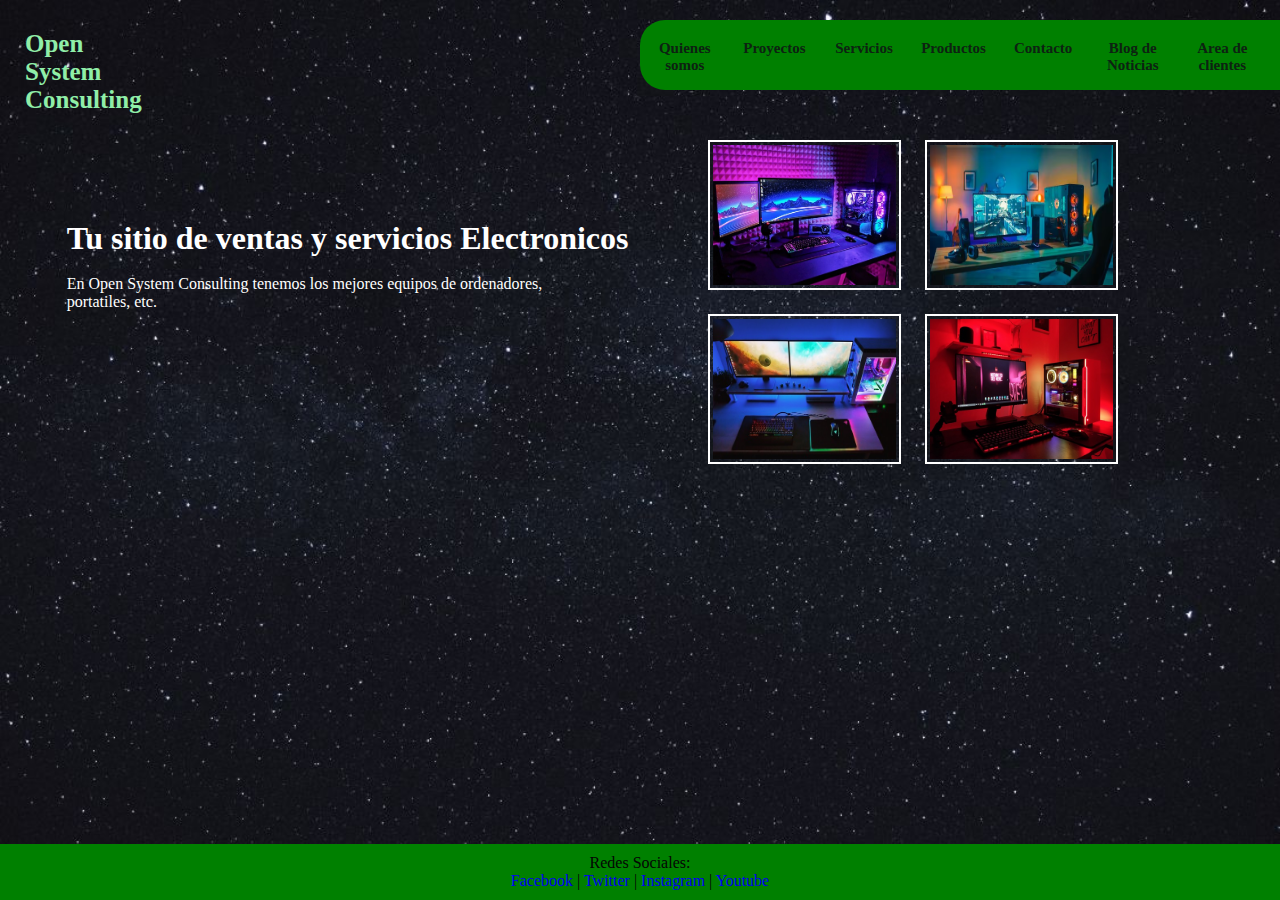
<file: index.html>
<!DOCTYPE html>
<html lang="en">
<head>
    <meta charset="UTF-8">
    <meta name="viewport" content="width=device-width, initial-scale=1.0">
    <link rel="stylesheet" href="css/style0.css">
    <title>Document</title>
    <link rel="shortcut icon" href="icon/LOGO.png" type="image/png">
</head>
<body>
    <header class="header1">
        <a href="#" class="logo1">Open System Consulting</a>
        <div class="menu1">   
            <input type="checkbox" id="menu1">
            <label for="menu">Más Opciones</label>
            
            <nav class="navbar1">
                
                <ul>

                    <li class="somos1"><a href="apartados/quienessomos.html">Quienes somos</a></li>
                    <li><a href="apartados/proyectosyservicio.html">Proyectos</a></li>
                    <li><a href="apartados/proyectosyservicio.html">Servicios</a></li>
                    <li><a href="apartados/producto.html">Productos</a></li>
                    <li class="contacto1"><a href="apartados/login.html">Contacto</a></li>
                        
                    
                            
                            <li><a href="apartados/blogdenoticias.html">Blog de Noticias</a></li>
                            <li class="uno1"><a href="apartados/areadecliente.html">Area de clientes</a></li>
                        
                    
                
                </ul>

            </nav>

        </div>
        
            
            <div class="header-info1">
                
                <div class="header-text1">
                    <h1>Tu sitio de ventas y servicios Electronicos</h1><br>
                    <p> 
                        En Open System Consulting tenemos los mejores equipos de ordenadores,<br>
                        portatiles, etc.
                    </p><br>
                </div>

                <div class="header-img1">
                
                    <img src="img/pc1.jpg" alt="">
                    <img src="img/pc2.avif" alt=""><br>
                    <img src="img/pc3(1).jpg" alt="" class="pc3">
                    <img src="img/pc4.jpeg" alt="" class="pc4">

                </div>
            </div>

    </header>
    <footer>
        <div>
            <p>Redes Sociales:</p>
            <a href="#">Facebook</a> |
            <a href="#">Twitter</a> |
            <a href="#">Instagram</a> |
            <a href="#">Youtube</a>
        </div>
    </footer>
</body>
</html>
</file>
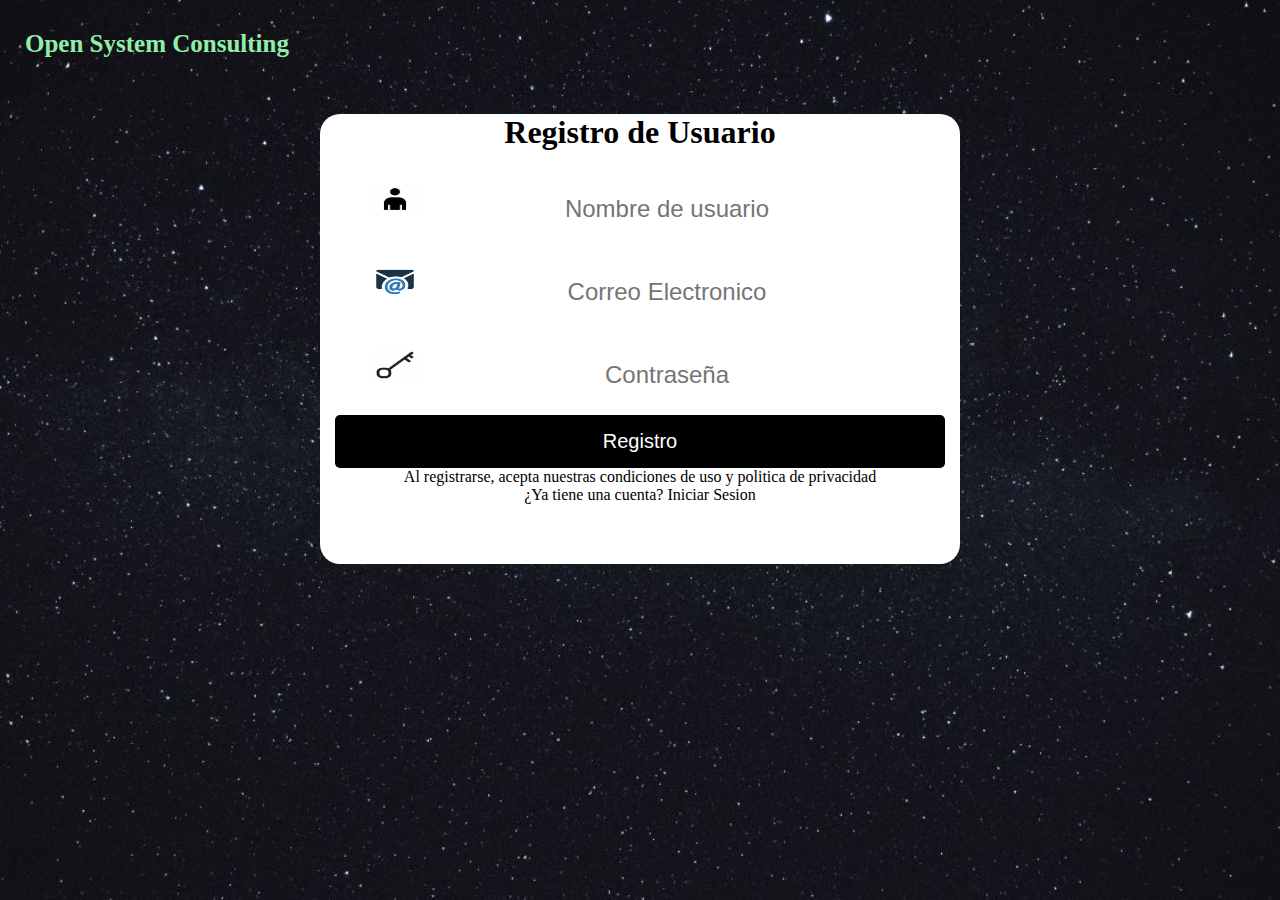
<file: areadecliente.html>
<!DOCTYPE html>
<html lang="en">
<head>
    <meta charset="UTF-8">
    <meta name="viewport" content="width=device-width, initial-scale=1.0">
    <link rel="stylesheet" href="css/style0.css">
    <link rel="shortcut icon" href="icon/LOGO.png" type="image/png">
</head>
<body>
    <a href="home.html" class="logo1">Open System Consulting</a><br><br><br>
<form action="" class="formulario6">
<h1 style="text-align: center;">Registro de Usuario</h1>
<div class="contenedor6">
    <div class="input-contenedor6">
        <img src="icon/usuario.png" alt="" class="icon6">
        <input type="text" placeholder="Nombre de usuario">
    </div>
    <div class="input-contenedor6">
        <img src="icon/correo.jpg" alt="" class="icon6">
        <input type="text" placeholder="Correo Electronico">
    </div>
    <div class="input-contenedor6">
        <img src="icon/contraseña.png" alt="" class="icon6">
        <input type="password" placeholder="Contraseña">
    </div>    
    <input type="submit" value="Registro" class="button6">      
    <p>Al registrarse, acepta nuestras condiciones de uso y politica de privacidad</p>
    <p>¿Ya tiene una cuenta? <a class="link6" href="login.html">Iniciar Sesion</a></p>
</div>
</form>



</body>
</html>
</file>
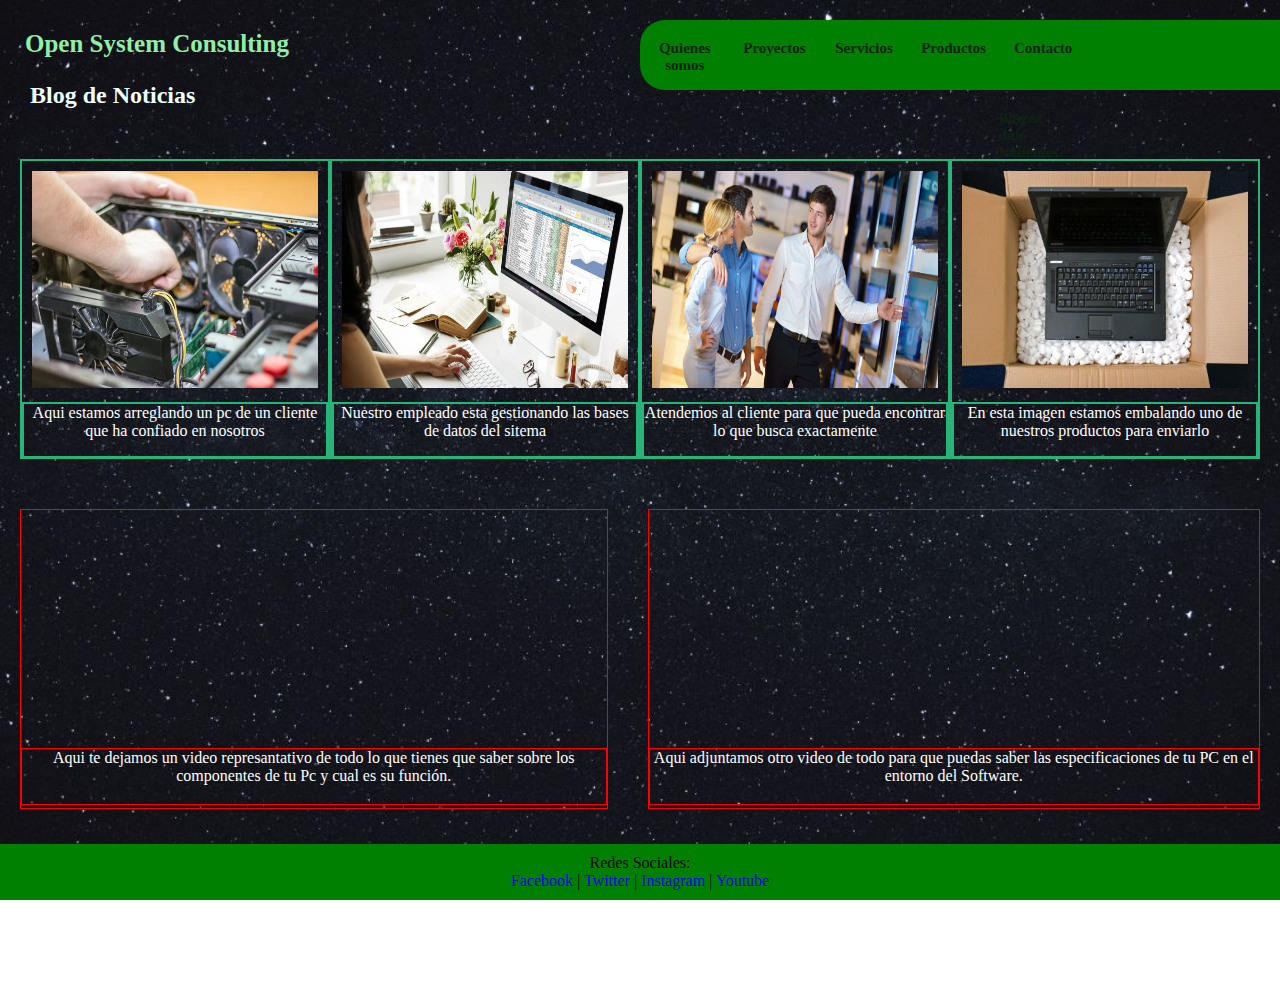
<file: blogdenoticias.html>
<!DOCTYPE html>
<html lang="en">
<head>
    <meta charset="UTF-8">
    <meta name="viewport" content="width=device-width, initial-scale=1.0">
    <title>Document</title>
    <link rel="stylesheet" href="css/style0.css">
    <link rel="shortcut icon" href="icon/LOGO.png" type="image/png">
</head>
<body>
    <header class="header">

        <a href="home.html" class="logo1">Open System Consulting</a><br><br><br>
        <br><h2 style="color: azure; padding: 0px 0px 0px 30px;" class="blog">Blog de Noticias</h2>
        <div class="menu1">   
            <input type="checkbox" id="menu1">
            <label for="menu">Más Opciones</label>
            
            <nav class="navbar1">
                
                <ul>

                    <li class="somos1"><a href="quienessomos.html">Quienes somos</a></li>
                    <li><a href="proyectosyservicio.html">Proyectos</a></li>
                    <li><a href="proyectosyservicio.html">Servicios</a></li>
                    <li><a href="producto.html">Productos</a></li>
                    <li class="contacto1"><a href="login.html">Contacto</a>
                        
                        <ul>
                            
                            <li><a href="blogdenoticias.html">Blog de Noticias</a></li>
                            <li class="uno1"><a href="areadecliente.html">Area de clientes</a></li>
                        
                        </ul>

                    </li>
                
                </ul>

            </nav>

        </div>
        <div class="container50">

            <div class="container51">
                <img class="tamaño5" src="img/chequeo.jpg" alt="">
                <div class="barra51">Aqui estamos arreglando un pc de un cliente que ha confiado en nosotros</div>
            </div>
            <div class="container51">
                <img class="tamaño5" src="img/base.jpg" alt="">
                <div class="barra51">Nuestro empleado esta gestionando las bases de datos del sitema </div>
            </div>
            <div class="container51">
                <img class="tamaño5" src="img/atencion.jpg" alt="">
                <div class="barra51">Atendemos al cliente para que pueda encontrar lo que busca exactamente</div>
            </div>
            <div class="container511">
                <img class="tamaño5" src="img/embalar.jpg" alt="">
                <div class="barra51">En esta imagen estamos embalando uno de nuestros productos para enviarlo</div>
            </div>
             
        </div>

        </div>
        <div class="container53">

            <div class="container52">
                <div class="video5">
                    <iframe width="100%" height="100%" src="https://www.youtube.com/embed/A08VOjSa-5w" 
                    title="¿Que hace CADA COMPONENTE de un PC Gamer? COMO FUNCIONA una PC , Procesador, RAM, Placa de video." 
                    frameborder="0" allow="accelerometer; autoplay; clipboard-write; encrypted-media; gyroscope; picture-in-picture; web-share" allowfullscreen></iframe>
                </div>
                <div class="barra52">Aqui te dejamos un video represantativo de todo lo que tienes que saber sobre los componentes de tu
                    Pc y cual es su función.
                </div>
            </div>
            <div class="container54">
                <div class="video5">
                    <iframe width="100%" height="100%" src="https://www.youtube.com/embed/HwjBrNLe0Wo" 
                    title="COMO SABER LAS ESPECIFICACIONES DE MI PC - VER COMPONENTES DE MI PC- CON O SIN PROGRAMAS 2021" 
                    frameborder="0" allow="accelerometer; autoplay; clipboard-write; encrypted-media; gyroscope; picture-in-picture; web-share" allowfullscreen></iframe>
                </div>
                <div class="barra52">Aqui adjuntamos otro video de todo para que puedas saber las especificaciones de tu PC en el
                    entorno del Software.
                </div>
            </div>
        </div>
    </header>
            <footer>
                <div>
                    <p>Redes Sociales:</p>
                    <a href="#">Facebook</a> |
                    <a href="#">Twitter</a> |
                    <a href="#">Instagram</a> |
                    <a href="#">Youtube</a>
                </div>
            </footer>
</body>
</html>
</file>
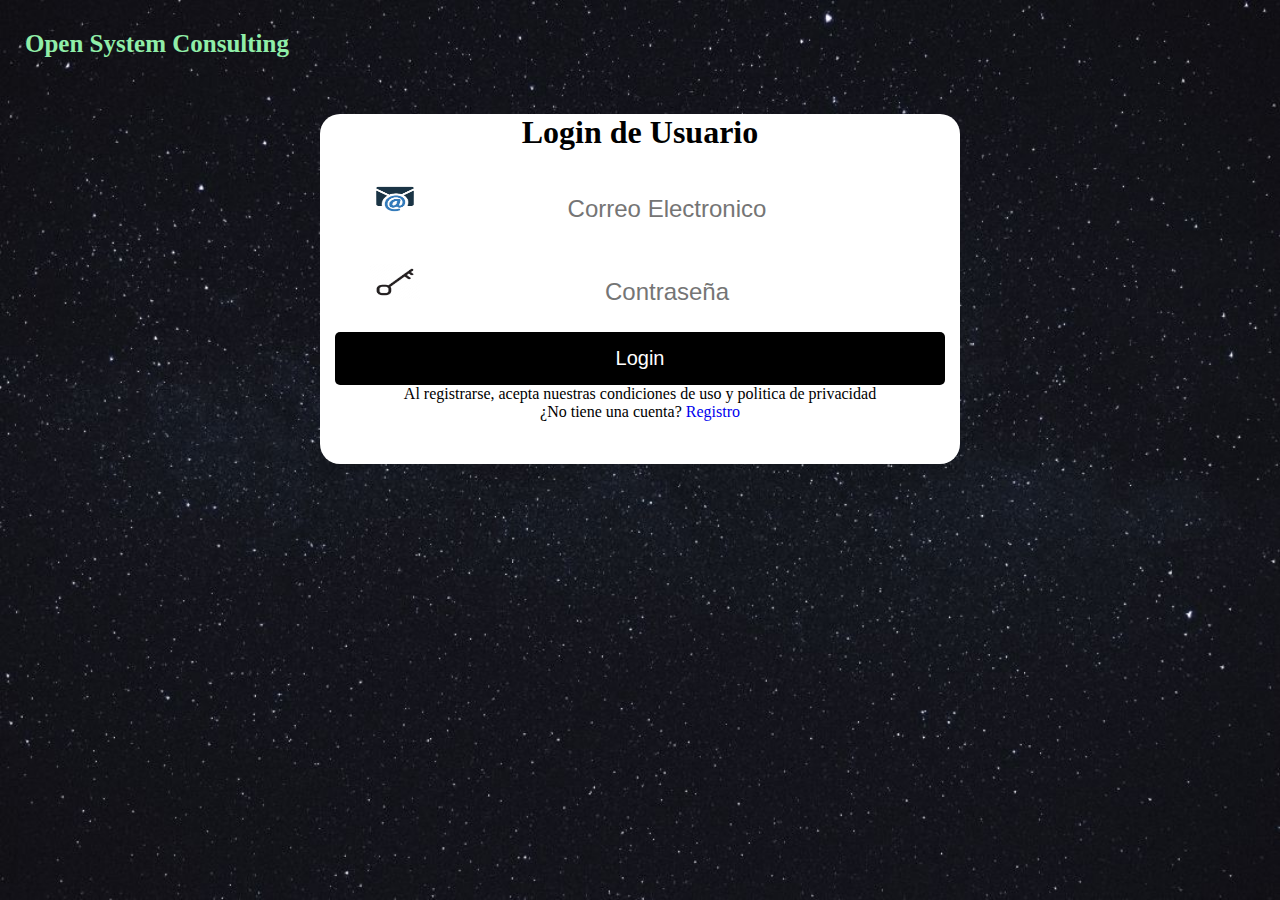
<file: login.html>
<!DOCTYPE html>
<html lang="en">
<head>
    <meta charset="UTF-8">
    <meta name="viewport" content="width=device-width, initial-scale=1.0">
    <link rel="stylesheet" href="css/style0.css">
    <title>Document</title>
    <link rel="shortcut icon" href="icon/LOGO.png" type="image/png">
</head>
<body>
    <a href="home.html" class="logo1">Open System Consulting</a><br><br><br>
    <form action="" class="formulario7">
    <h1>Login de Usuario</h1>
    <div class="contenedor6">

        <div class="input-contenedor6">
            <img src="icon/correo.jpg" alt="" class="icon6">
            <input type="text" placeholder="Correo Electronico">
        </div>
        <div class="input-contenedor6">
            <img src="icon/contraseña.png" alt="" class="icon6">
            <input type="password" placeholder="Contraseña">    
        </div>    
        <a action="areadecliente.html"><input type="submit" value="Login" class="button6"></a>
        <p>Al registrarse, acepta nuestras condiciones de uso y politica de privacidad</p>
        <p>¿No tiene una cuenta? <a class="link" href="areadecliente.html">Registro</a></p>
    </div>
    </form>
</body>
</html>
</file>
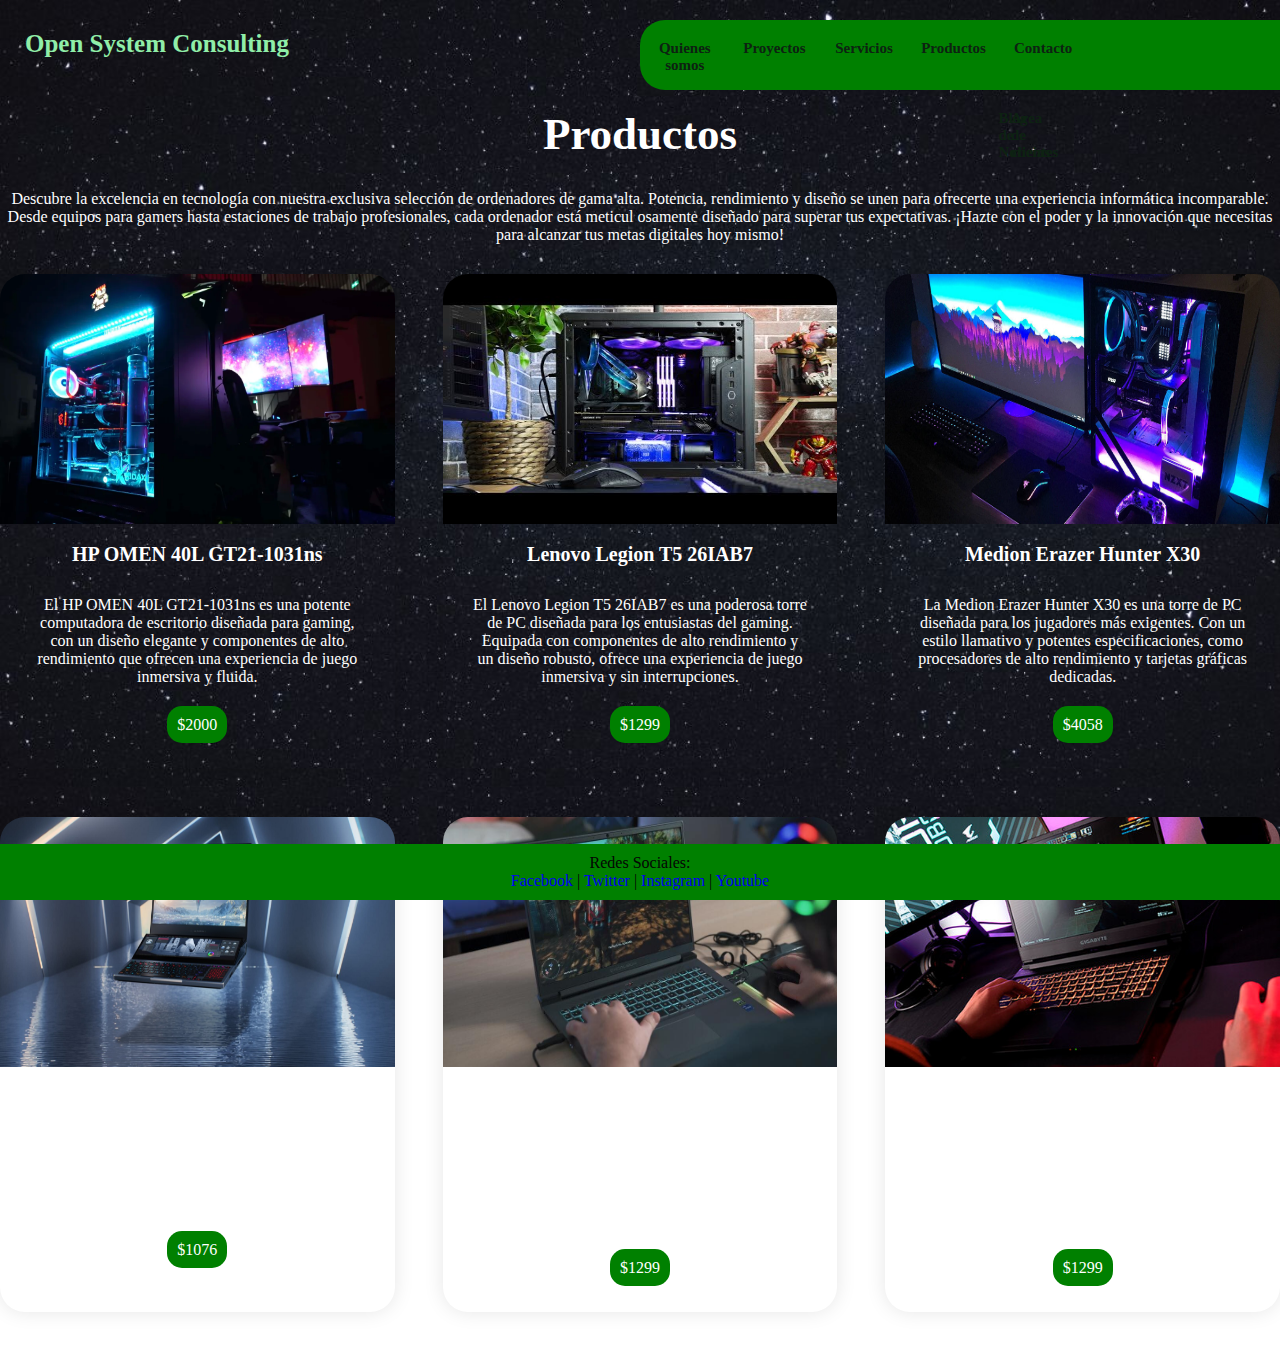
<file: producto.html>
<!DOCTYPE html>
<html lang="en">
<head>
    <meta charset="UTF-8">
    <meta name="viewport" content="width=device-width, initial-scale=1.0">
    <link rel="stylesheet" href="css/style0.css">
    <link rel="shortcut icon" href="icon/LOGO.png" type="image/png">
    <title>Ordenadores</title>
</head>
<body>
    <header class="header2">

        <a href="#" class="logo1">Open System Consulting</a>
        <div class="menu1">   
            <input type="checkbox" id="menu1">
            <label for="menu">Más Opciones</label>
            
            <nav class="navbar1">
                
                <ul>

                    <li class="somos1"><a href="quienessomos.html">Quienes somos</a></li>
                    <li><a href="proyectosyservicio.html">Proyectos</a></li>
                    <li><a href="proyectosyservicio.html">Servicios</a></li>
                    <li><a href="producto.html">Productos</a></li>
                    <li class="contacto1"><a href="login.html">Contacto</a>
                        
                        <ul>
                            
                            <li><a href="blogdenoticias.html">Blog de Noticias</a></li>
                            <li class="uno1"><a href="areadecliente.html">Area de clientes</a></li>
                        
                        </ul>

                    </li>
                
                </ul>

            </nav>

        </div>
        <main class="products container">
            <h2 >Productos</h2>
            <p class="color">Descubre la excelencia en tecnología con nuestra exclusiva selección de ordenadores de gama alta.
                 Potencia, rendimiento y diseño se unen para ofrecerte una experiencia informática incomparable.
                  Desde equipos para gamers hasta estaciones de trabajo profesionales, cada ordenador está meticul
                  osamente diseñado para superar tus expectativas. ¡Hazte con el poder y la innovación que necesitas
                   para alcanzar tus metas digitales hoy mismo!
            </p>
            <div class="products-info">
                <div class="product">
                    <img src="img/pc1.webp" alt="">
                    <h3>HP OMEN 40L GT21-1031ns</h3>
                    <p>El HP OMEN 40L GT21-1031ns es una potente computadora de escritorio diseñada para gaming, con un diseño elegante y componentes de alto rendimiento que ofrecen una experiencia de juego inmersiva y fluida.
                    </p>
                    <span>$2000</span>
                </div>
    
                <div class="product">
                    <img src="img/pc3.jpg" alt="">
                    <h3>Lenovo Legion T5 26IAB7</h3>
                    <p>El Lenovo Legion T5 26IAB7 es una poderosa torre de PC diseñada para los entusiastas del gaming. Equipada con componentes de alto rendimiento y un diseño robusto, ofrece una experiencia de juego inmersiva y sin interrupciones.
                    </p>
                    <span>$1299</span>
                </div>
    
                <div class="product">
                    <img src="img/pc2.jpg" alt="">
                    <h3>Medion Erazer Hunter X30</h3>
                    <p>La Medion Erazer Hunter X30 es una torre de PC diseñada para los jugadores más exigentes. Con un estilo llamativo y potentes especificaciones, como procesadores de alto rendimiento y tarjetas gráficas dedicadas.
                    </p>
                    <span>$4058</span>
                </div>
    
                <div class="product">
                    <img src="img/portatil1.jpg" alt="">
                    <h3>Acer Nitro V 15 ANV15-51-51PQ</h3>
                    <p>La Acer Nitro V 15 ANV15-51-51PQ es una laptop gaming de primera categoría, diseñada para ofrecer un rendimiento excepcional en cada partida. Con un procesador potente y una tarjeta gráfica dedicada. 
                    </p>
                    <span>$1076</span>
                </div>
    
                <div class="product">
                    <img src="img/portatil2.jpg" alt="">
                    <h3>ASUS TUF Gaming F15 FX507VV4</h3>
                    <p>
                        El ASUS TUF Gaming F15 FX507VV4-LP035 es una laptop diseñada para gaming que ofrece un equilibrio entre rendimiento y portabilidad. Con un diseño resistente y características orientadas al gaming.
                    </p>
                    <span>$1299</span>
                </div>
    
                <div class="product">
                    <img src="img/portatil3.jpeg" alt="">
                    <h3>MSI Katana 15 B13VGK-1406XES</h3>
                    <p>La MSI Katana 15 B13VGK-1406XES es una laptop gaming de alta gama con un diseño elegante y potentes especificaciones. Equipada con un procesador de alto rendimiento y una tarjeta gráfica dedicada.
                    </p>
                    <span>$1299</span>
                </div>
            </div>
            
        </main>
        <footer>
                <div>
                    <p>Redes Sociales:</p>
                    <a href="#">Facebook</a> |
                    <a href="#">Twitter</a> |
                    <a href="#">Instagram</a> |
                    <a href="#">Youtube</a>
                </div>
            </footer>





    
</body>
</html>
</file>
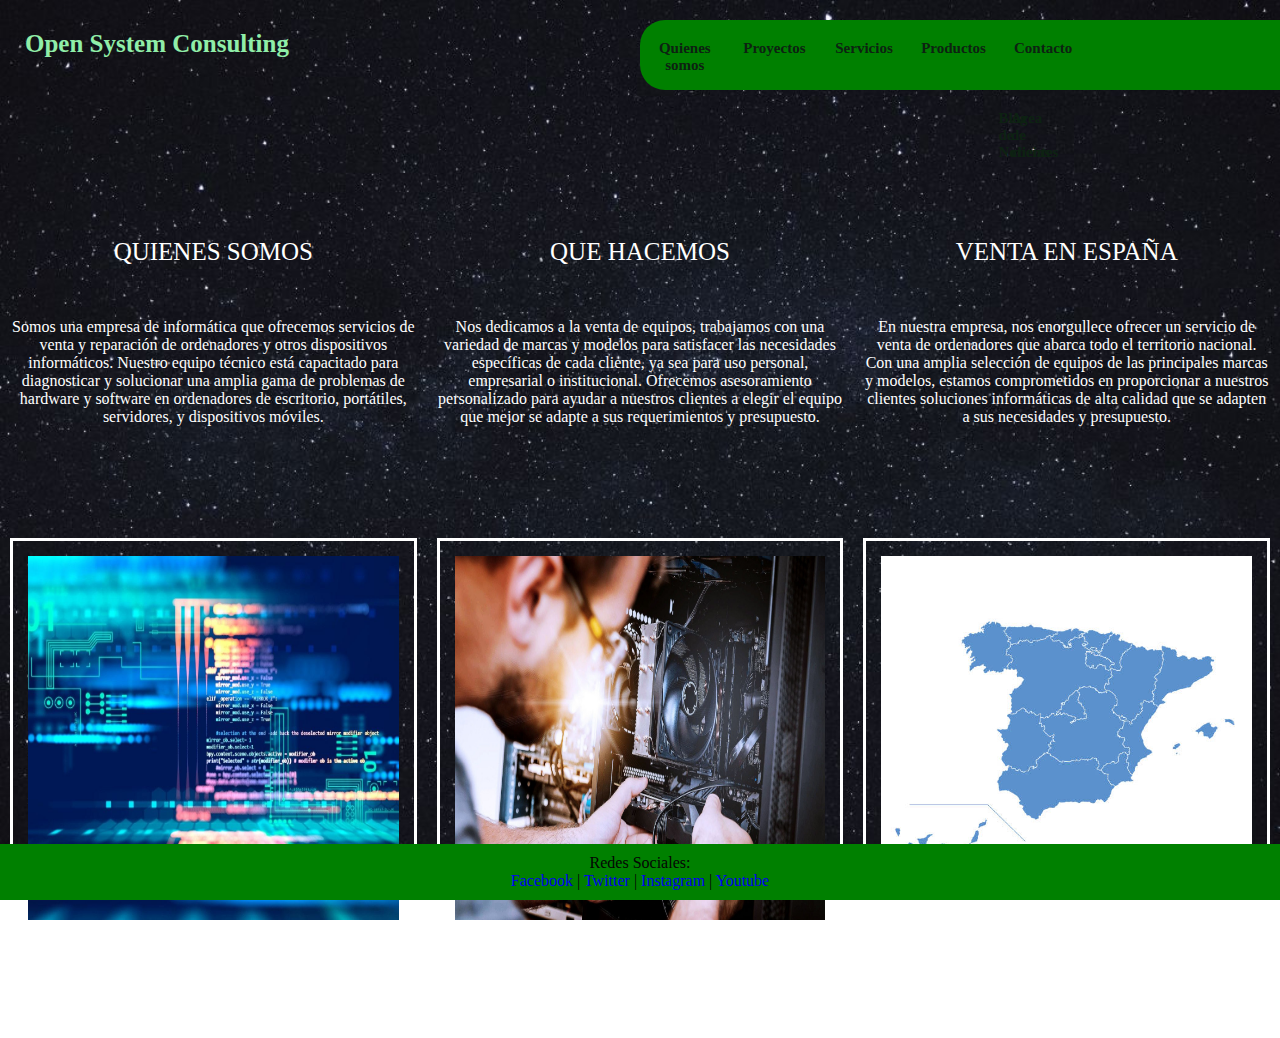
<file: quienessomos.html>
<!DOCTYPE html>
<html lang="en">
<head>
    <meta charset="UTF-8">
    <meta name="viewport" content="width=device-width, initial-scale=1.0">
    <link rel="stylesheet" href="css/style0.css">
    <title>Document</title>
    <link rel="shortcut icon" href="icon/LOGO.png" type="image/png">
</head>
<body>
    <header class="header4">

        <a href="index.html" class="logo1">Open System Consulting</a>
        <div class="menu1">   
            <input type="checkbox" id="menu1">
            <label for="menu">Más Opciones</label>
            
            <nav class="navbar1">
                
                <ul>

                    <li class="somos1"><a href="quienessomos.html">Quienes somos</a></li>
                    <li><a href="proyectosyservicio.html">Proyectos</a></li>
                    <li><a href="proyectosyservicio.html">Servicios</a></li>
                    <li><a href="producto.html">Productos</a></li>
                    <li class="contacto1"><a href="login.html">Contacto</a>
                        
                        <ul>
                            
                            <li><a href="#">Blog de Noticias</a></li>
                            <li class="uno1"><a href="areadecliente.html">Area de clientes</a></li>
                        
                        </ul>

                    </li>
                
                </ul>

            </nav>

        </div>
            
            <div class="container40">
                <div class="container41">
                    <div class="titulo4">QUIENES SOMOS</div>
                        <div class="texto4">Somos una empresa de informática que ofrecemos servicios de venta y reparación de ordenadores y otros dispositivos informáticos.
                        Nuestro equipo técnico está capacitado para diagnosticar y solucionar una amplia gama de problemas de hardware y software en ordenadores de escritorio,
                        portátiles, servidores, y dispositivos móviles.</div>
                        <div class="caja_imagen4">
                            <img class="tamaño_imagen4" src="img/quienesomos.jpg" alt="">
                        </div>
                </div>
                    <div class="container42">
                        <div class="titulo4">QUE HACEMOS</div>
                        <div class="texto4">Nos dedicamos a la venta de equipos, trabajamos con una variedad de marcas y modelos para satisfacer las necesidades específicas de cada
                             cliente, ya sea para uso personal, empresarial o institucional. Ofrecemos asesoramiento personalizado para ayudar a nuestros clientes a elegir el 
                             equipo que mejor se adapte a sus requerimientos y presupuesto.</div>
                             <div class="caja_imagen4">
                                <img class="tamaño_imagen4" src="img/arreglar.jpg" alt="">
                             </div>
                    </div>
                    <div class="container43">
                        <div class="titulo4">VENTA EN ESPAÑA</div>
                        <div class="texto4">En nuestra empresa, nos enorgullece ofrecer un servicio de venta de ordenadores que abarca todo el territorio nacional. Con una amplia
                             selección de equipos de las principales marcas y modelos, estamos comprometidos en proporcionar a nuestros clientes soluciones informáticas de alta calidad 
                             que se adapten a sus necesidades y presupuesto.</div>
                             <div class="caja_imagen4">
                                <img class="tamaño_imagen4" src="img/españa.jpg" alt="">
                            </div>
                    </div>
            </div>
    </header>
    <footer>
        <div>
            <p>Redes Sociales:</p>
            <a href="#">Facebook</a> |
            <a href="#">Twitter</a> |
            <a href="#">Instagram</a> |
            <a href="#">Youtube</a>
        </div>
    </footer>    
</body>
</html>
</file>
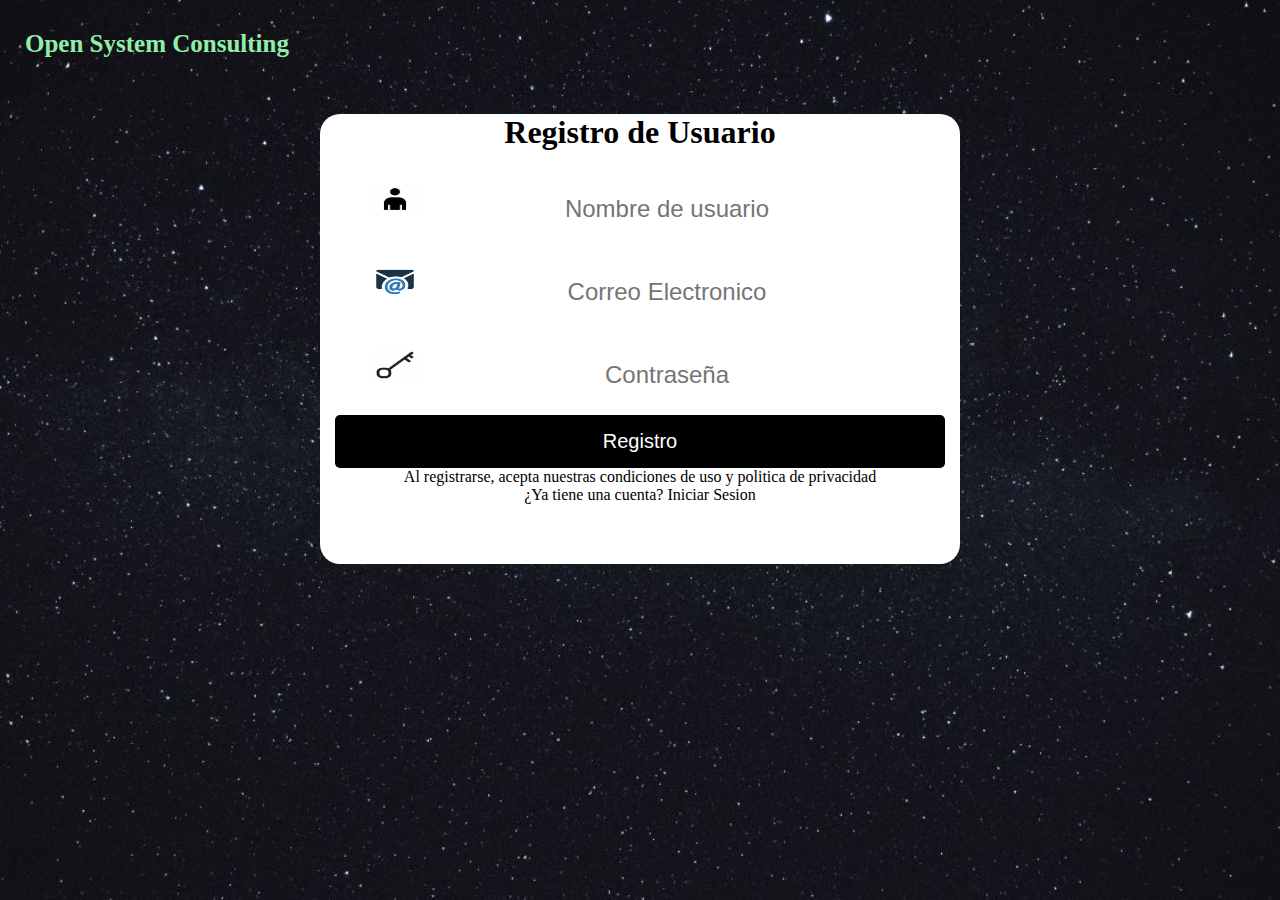
<file: apartados/areadecliente.html>
<!DOCTYPE html>
<html lang="en">
<head>
    <meta charset="UTF-8">
    <meta name="viewport" content="width=device-width, initial-scale=1.0">
    <link rel="stylesheet" href="../css/style0.css">
    <link rel="shortcut icon" href="../icon/LOGO.png" type="image/png">
</head>
<body>
    <a href="../index.html" class="logo1">Open System Consulting</a><br><br><br>
<form action="" class="formulario6">
<h1 style="text-align: center;">Registro de Usuario</h1>
<div class="contenedor6">
    <div class="input-contenedor6">
        <img src="../icon/usuario.png" alt="" class="icon6">
        <input type="text" placeholder="Nombre de usuario">
    </div>
    <div class="input-contenedor6">
        <img src="../icon/correo.jpg" alt="" class="icon6">
        <input type="text" placeholder="Correo Electronico">
    </div>
    <div class="input-contenedor6">
        <img src="../icon/contraseña.png" alt="" class="icon6">
        <input type="password" placeholder="Contraseña">
    </div>    
    <input type="submit" value="Registro" class="button6">      
    <p>Al registrarse, acepta nuestras condiciones de uso y politica de privacidad</p>
    <p>¿Ya tiene una cuenta? <a class="link6" href="login.html">Iniciar Sesion</a></p>
</div>
</form>



</body>
</html>
</file>
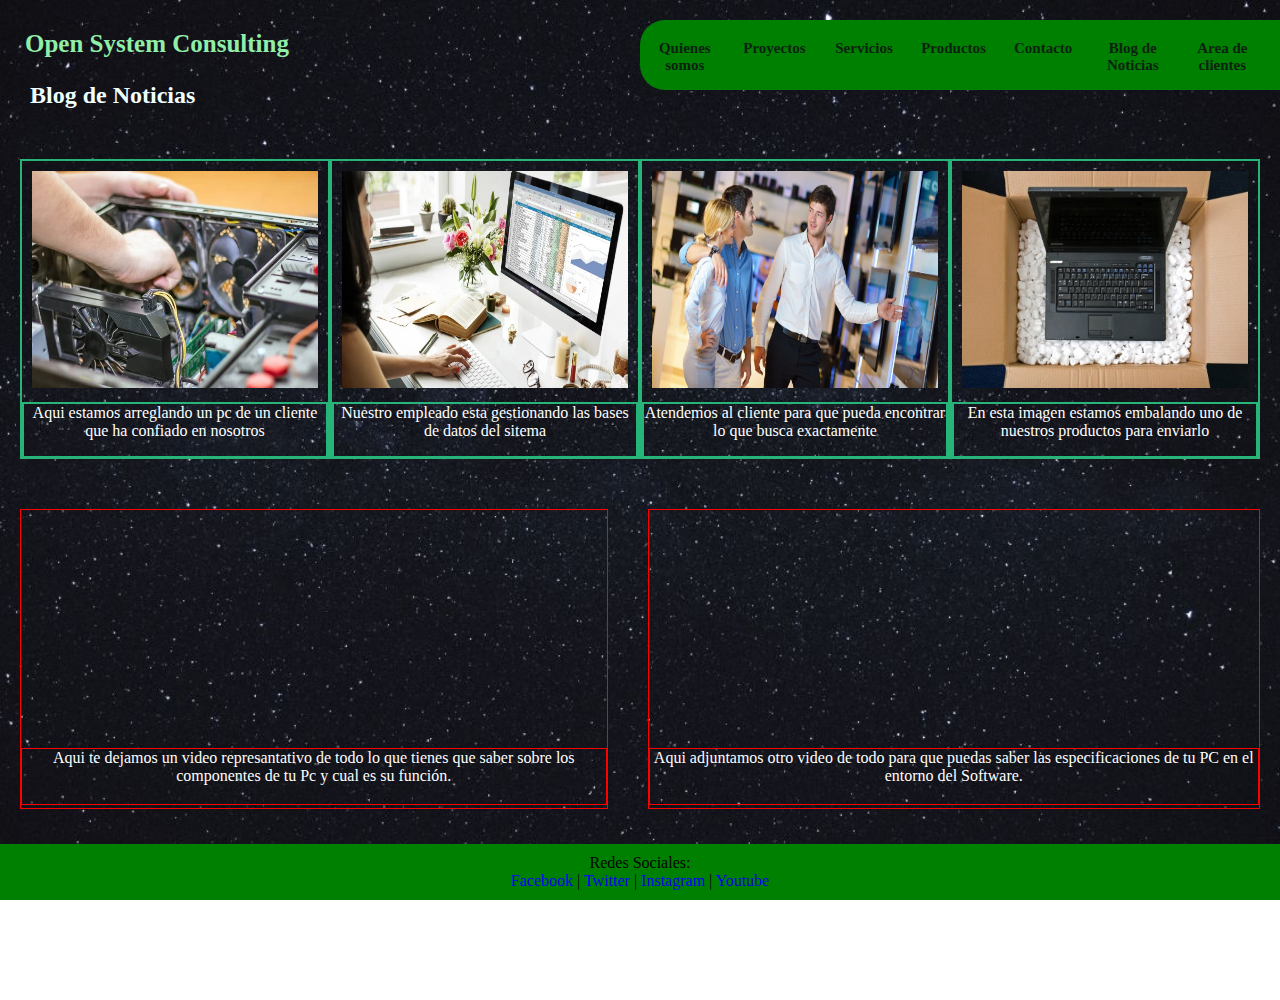
<file: apartados/blogdenoticias.html>
<!DOCTYPE html>
<html lang="en">
<head>
    <meta charset="UTF-8">
    <meta name="viewport" content="width=device-width, initial-scale=1.0">
    <title>Document</title>
    <link rel="stylesheet" href="../css/style0.css">
    <link rel="shortcut icon" href="../icon/LOGO.png" type="image/png">
</head>
<body>
    <header class="header">

        <a href="../index.html" class="logo1">Open System Consulting</a><br><br><br>
        <br><h2 style="color: azure; padding: 0px 0px 0px 30px;" class="blog">Blog de Noticias</h2>
        <div class="menu1">   
            <input type="checkbox" id="menu1">
            <label for="menu">Más Opciones</label>
            
            <nav class="navbar1">
                
                <ul>

                    <li class="somos1"><a href="quienessomos.html">Quienes somos</a></li>
                    <li><a href="proyectosyservicio.html">Proyectos</a></li>
                    <li><a href="proyectosyservicio.html">Servicios</a></li>
                    <li><a href="producto.html">Productos</a></li>
                    <li class="contacto1"><a href="login.html">Contacto</a>
                        
                    
                            
                            <li><a href="blogdenoticias.html">Blog de Noticias</a></li>
                            <li class="uno1"><a href="areadecliente.html">Area de clientes</a></li>
                        
                        

                    </li>
                
                </ul>

            </nav>

        </div>
        <div class="container50">

            <div class="container51">
                <img class="tamaño5" src="../img/chequeo.jpg" alt="">
                <div class="barra51">Aqui estamos arreglando un pc de un cliente que ha confiado en nosotros</div>
            </div>
            <div class="container51">
                <img class="tamaño5" src="../img/base.jpg" alt="">
                <div class="barra51">Nuestro empleado esta gestionando las bases de datos del sitema </div>
            </div>
            <div class="container51">
                <img class="tamaño5" src="../img/atencion.jpg" alt="">
                <div class="barra51">Atendemos al cliente para que pueda encontrar lo que busca exactamente</div>
            </div>
            <div class="container511">
                <img class="tamaño5" src="../img/embalar.jpg" alt="">
                <div class="barra51">En esta imagen estamos embalando uno de nuestros productos para enviarlo</div>
            </div>
             
        </div>

        </div>
        <div class="container53">

            <div class="container52">
                <div class="video5">
                    <iframe width="100%" height="100%" src="https://www.youtube.com/embed/A08VOjSa-5w" 
                    title="¿Que hace CADA COMPONENTE de un PC Gamer? COMO FUNCIONA una PC , Procesador, RAM, Placa de video." 
                    frameborder="0" allow="accelerometer; autoplay; clipboard-write; encrypted-media; gyroscope; picture-in-picture; web-share" allowfullscreen></iframe>
                </div>
                <div class="barra52">Aqui te dejamos un video represantativo de todo lo que tienes que saber sobre los componentes de tu
                    Pc y cual es su función.
                </div>
            </div>
            <div class="container54">
                <div class="video5">
                    <iframe width="100%" height="100%" src="https://www.youtube.com/embed/HwjBrNLe0Wo" 
                    title="COMO SABER LAS ESPECIFICACIONES DE MI PC - VER COMPONENTES DE MI PC- CON O SIN PROGRAMAS 2021" 
                    frameborder="0" allow="accelerometer; autoplay; clipboard-write; encrypted-media; gyroscope; picture-in-picture; web-share" allowfullscreen></iframe>
                </div>
                <div class="barra52">Aqui adjuntamos otro video de todo para que puedas saber las especificaciones de tu PC en el
                    entorno del Software.
                </div>
            </div>
        </div>
    </header>
            <footer>
                <div>
                    <p>Redes Sociales:</p>
                    <a href="#">Facebook</a> |
                    <a href="#">Twitter</a> |
                    <a href="#">Instagram</a> |
                    <a href="#">Youtube</a>
                </div>
            </footer>
</body>
</html>
</file>
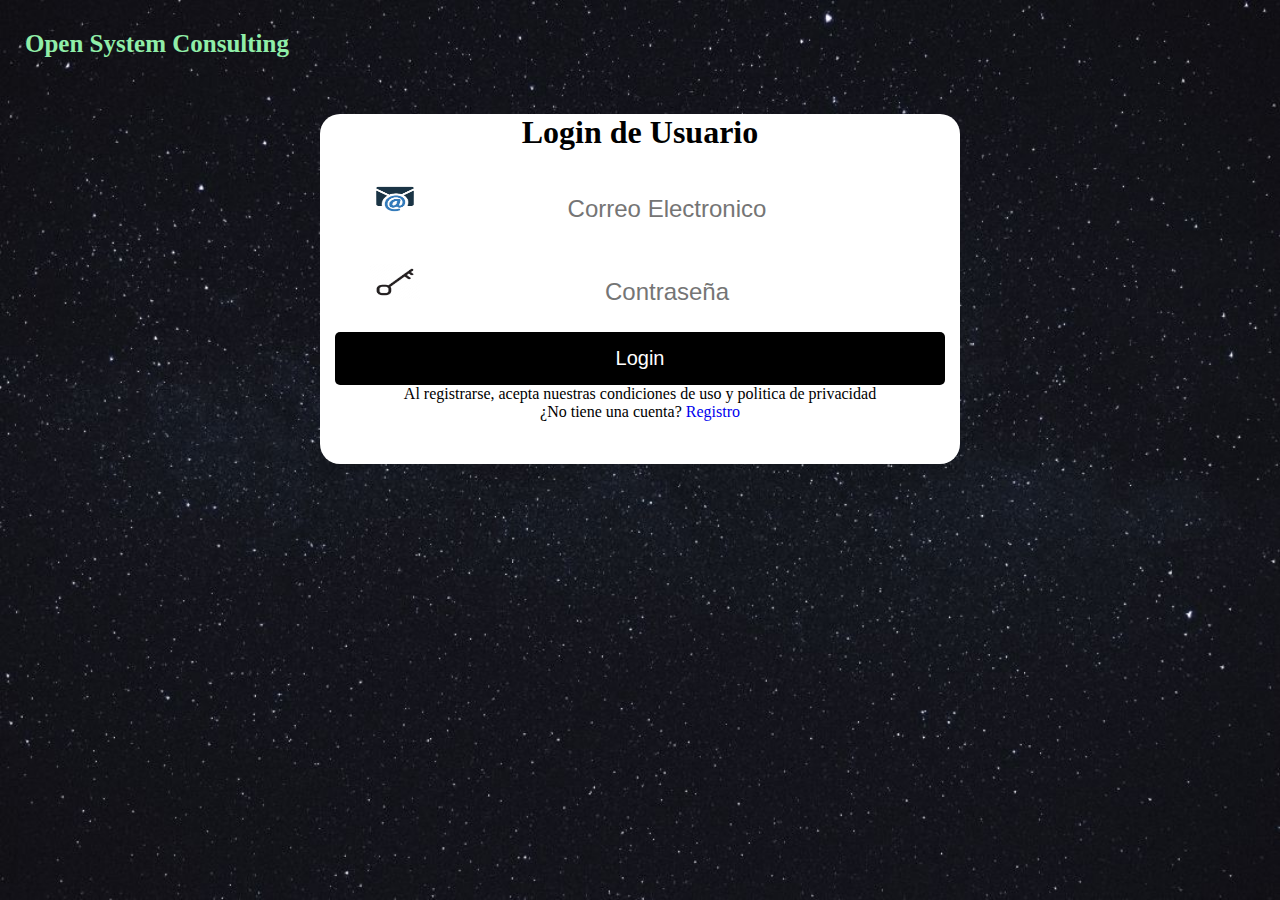
<file: apartados/login.html>
<!DOCTYPE html>
<html lang="en">
<head>
    <meta charset="UTF-8">
    <meta name="viewport" content="width=device-width, initial-scale=1.0">
    <link rel="stylesheet" href="../css/style0.css">
    <title>Document</title>
    <link rel="shortcut icon" href="../icon/LOGO.png" type="image/png">
</head>
<body>
    <a href="../index.html" class="logo1">Open System Consulting</a><br><br><br>
    <form action="" class="formulario7">
    <h1>Login de Usuario</h1>
    <div class="contenedor6">

        <div class="input-contenedor6">
            <img src="../icon/correo.jpg" alt="" class="icon6">
            <input type="text" placeholder="Correo Electronico">
        </div>
        <div class="input-contenedor6">
            <img src="../icon/contraseña.png" alt="" class="icon6">
            <input type="password" placeholder="Contraseña">    
        </div>    
        <a action="areadecliente.html"><input type="submit" value="Login" class="button6"></a>
        <p>Al registrarse, acepta nuestras condiciones de uso y politica de privacidad</p>
        <p>¿No tiene una cuenta? <a class="link" href="areadecliente.html">Registro</a></p>
    </div>
    </form>
</body>
</html>
</file>
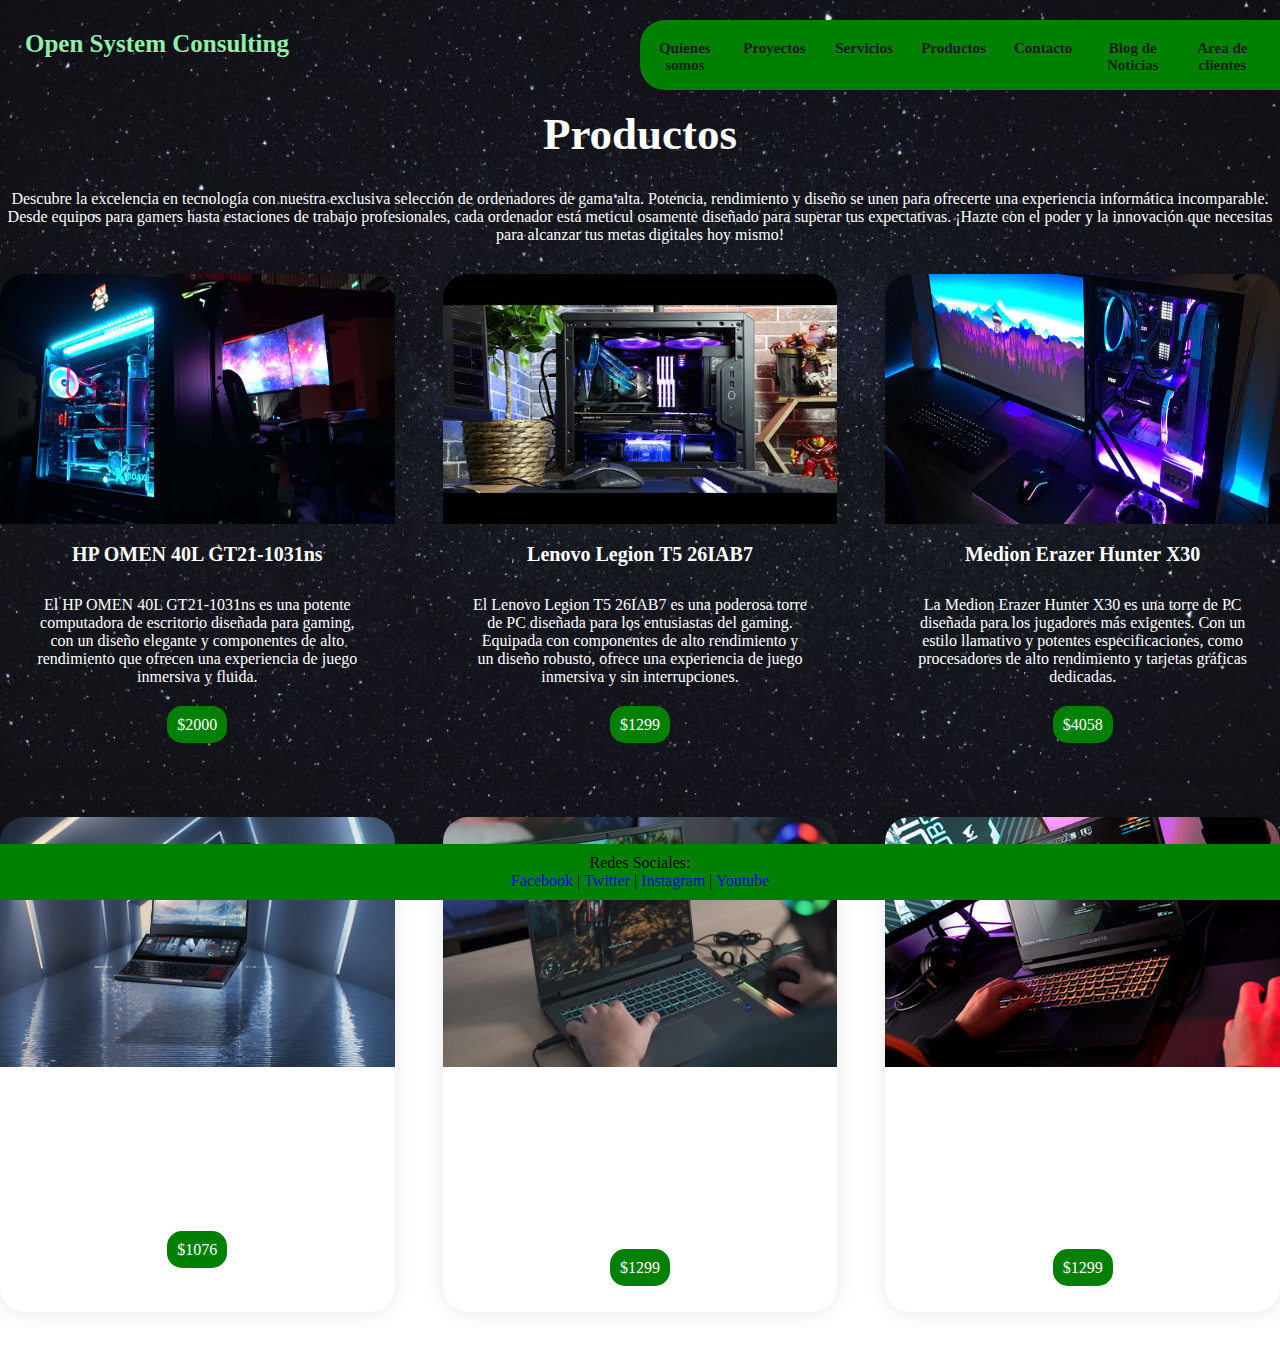
<file: apartados/producto.html>
<!DOCTYPE html>
<html lang="en">
<head>
    <meta charset="UTF-8">
    <meta name="viewport" content="width=device-width, initial-scale=1.0">
    <link rel="stylesheet" href="../css/style0.css">
    <link rel="shortcut icon" href="../icon/LOGO.png" type="image/png">
    <title>Ordenadores</title>
</head>
<body>
    <header class="header2">

        <a href="../index.html" class="logo1">Open System Consulting</a>
        <div class="menu1">   
            <input type="checkbox" id="menu1">
            <label for="menu">Más Opciones</label>
            
            <nav class="navbar1">
                
                <ul>

                    <li class="somos1"><a href="quienessomos.html">Quienes somos</a></li>
                    <li><a href="proyectosyservicio.html">Proyectos</a></li>
                    <li><a href="proyectosyservicio.html">Servicios</a></li>
                    <li><a href="producto.html">Productos</a></li>
                    <li class="contacto1"><a href="login.html">Contacto</a></li>
                        
                        
                            
                            <li><a href="blogdenoticias.html">Blog de Noticias</a></li>
                            <li class="uno1"><a href="areadecliente.html">Area de clientes</a></li>
                        
                        

                </ul>

            </nav>

        </div>
        <main class="products container">
            <h2 >Productos</h2>
            <p class="color">Descubre la excelencia en tecnología con nuestra exclusiva selección de ordenadores de gama alta.
                 Potencia, rendimiento y diseño se unen para ofrecerte una experiencia informática incomparable.
                  Desde equipos para gamers hasta estaciones de trabajo profesionales, cada ordenador está meticul
                  osamente diseñado para superar tus expectativas. ¡Hazte con el poder y la innovación que necesitas
                   para alcanzar tus metas digitales hoy mismo!
            </p>
            <div class="products-info">
                <div class="product">
                    <img src="../img/pc1.webp" alt="">
                    <h3>HP OMEN 40L GT21-1031ns</h3>
                    <p>El HP OMEN 40L GT21-1031ns es una potente computadora de escritorio diseñada para gaming, con un diseño elegante y componentes de alto rendimiento que ofrecen una experiencia de juego inmersiva y fluida.
                    </p>
                    <span>$2000</span>
                </div>
    
                <div class="product">
                    <img src="../img/pc3.jpg" alt="">
                    <h3>Lenovo Legion T5 26IAB7</h3>
                    <p>El Lenovo Legion T5 26IAB7 es una poderosa torre de PC diseñada para los entusiastas del gaming. Equipada con componentes de alto rendimiento y un diseño robusto, ofrece una experiencia de juego inmersiva y sin interrupciones.
                    </p>
                    <span>$1299</span>
                </div>
    
                <div class="product">
                    <img src="../img/pc2.jpg" alt="">
                    <h3>Medion Erazer Hunter X30</h3>
                    <p>La Medion Erazer Hunter X30 es una torre de PC diseñada para los jugadores más exigentes. Con un estilo llamativo y potentes especificaciones, como procesadores de alto rendimiento y tarjetas gráficas dedicadas.
                    </p>
                    <span>$4058</span>
                </div>
    
                <div class="product">
                    <img src="../img/portatil1.jpg" alt="">
                    <h3>Acer Nitro V 15 ANV15-51-51PQ</h3>
                    <p>La Acer Nitro V 15 ANV15-51-51PQ es una laptop gaming de primera categoría, diseñada para ofrecer un rendimiento excepcional en cada partida. Con un procesador potente y una tarjeta gráfica dedicada. 
                    </p>
                    <span>$1076</span>
                </div>
    
                <div class="product">
                    <img src="../img/portatil2.jpg" alt="">
                    <h3>ASUS TUF Gaming F15 FX507VV4</h3>
                    <p>
                        El ASUS TUF Gaming F15 FX507VV4-LP035 es una laptop diseñada para gaming que ofrece un equilibrio entre rendimiento y portabilidad. Con un diseño resistente y características orientadas al gaming.
                    </p>
                    <span>$1299</span>
                </div>
    
                <div class="product">
                    <img src="../img/portatil3.jpeg" alt="">
                    <h3>MSI Katana 15 B13VGK-1406XES</h3>
                    <p>La MSI Katana 15 B13VGK-1406XES es una laptop gaming de alta gama con un diseño elegante y potentes especificaciones. Equipada con un procesador de alto rendimiento y una tarjeta gráfica dedicada.
                    </p>
                    <span>$1299</span>
                </div>
            </div>
            
        </main>
        <footer>
                <div>
                    <p>Redes Sociales:</p>
                    <a href="#">Facebook</a> |
                    <a href="#">Twitter</a> |
                    <a href="#">Instagram</a> |
                    <a href="#">Youtube</a>
                </div>
            </footer>





    
</body>
</html>
</file>
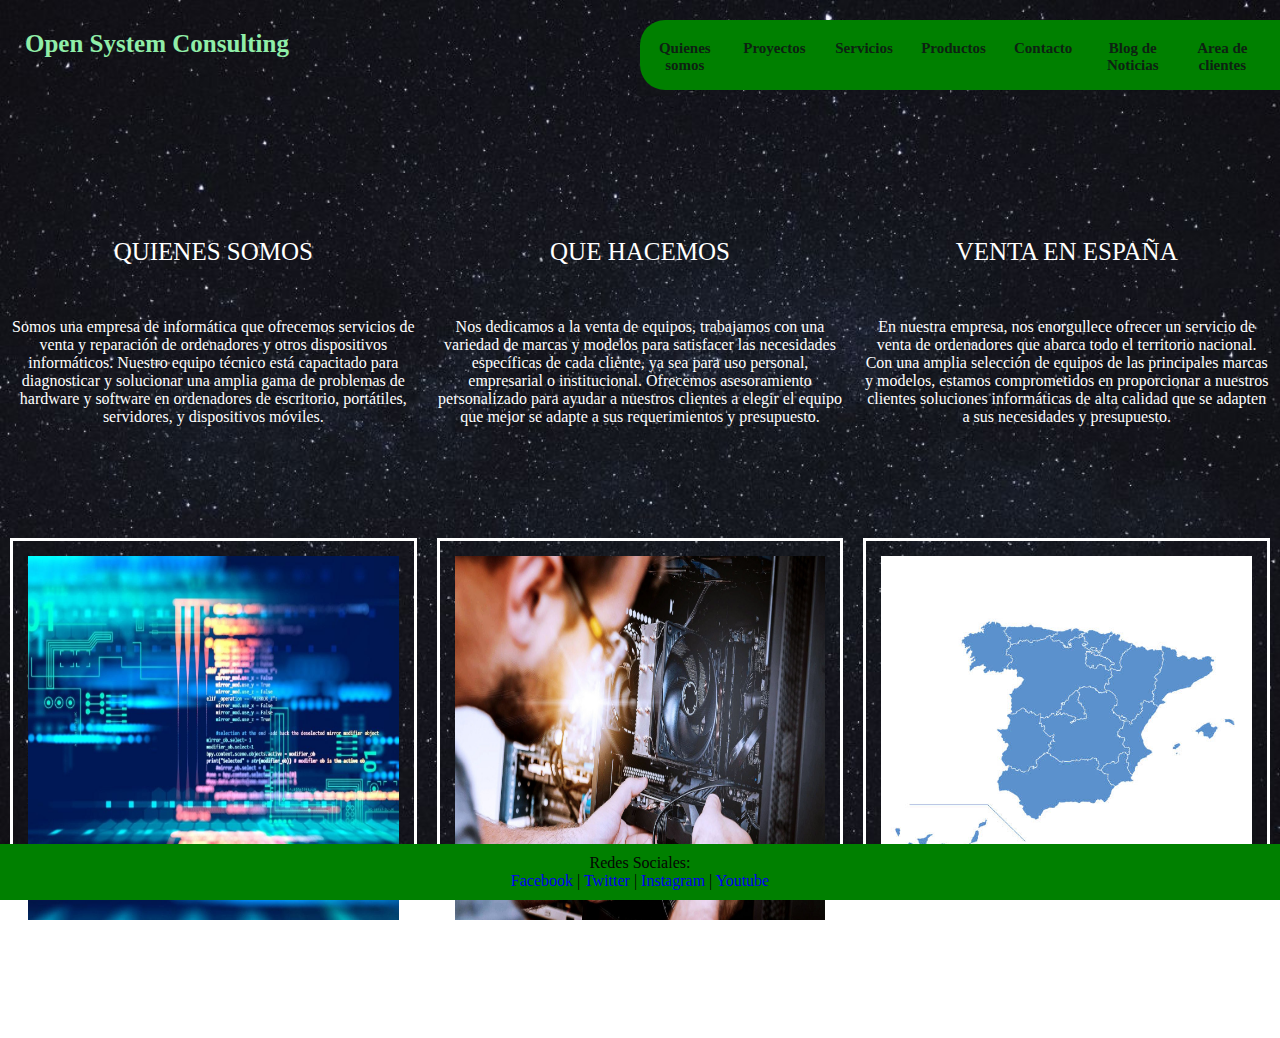
<file: apartados/quienessomos.html>
<!DOCTYPE html>
<html lang="en">
<head>
    <meta charset="UTF-8">
    <meta name="viewport" content="width=device-width, initial-scale=1.0">
    <link rel="stylesheet" href="../css/style0.css">
    <title>Document</title>
    <link rel="shortcut icon" href="../icon/LOGO.png" type="image/png">
</head>
<body>
    <header class="header4">

        <a href="../index.html" class="logo1">Open System Consulting</a>
        <div class="menu1">   
            <input type="checkbox" id="menu1">
            <label for="menu">Más Opciones</label>
            
            <nav class="navbar1">
                
                <ul>

                    <li class="somos1"><a href="">Quienes somos</a></li>
                    <li><a href="proyectosyservicio.html">Proyectos</a></li>
                    <li><a href="proyectosyservicio.html">Servicios</a></li>
                    <li><a href="producto.html">Productos</a></li>
                    <li class="contacto1"><a href="login.html">Contacto</a>
                        
                    
                            
                            <li><a href="#">Blog de Noticias</a></li>
                            <li class="uno1"><a href="areadecliente.html">Area de clientes</a></li>
                        
                        

                    </li>
                
                </ul>

            </nav>

        </div>
            
            <div class="container40">
                <div class="container41">
                    <div class="titulo4">QUIENES SOMOS</div>
                        <div class="texto4">Somos una empresa de informática que ofrecemos servicios de venta y reparación de ordenadores y otros dispositivos informáticos.
                        Nuestro equipo técnico está capacitado para diagnosticar y solucionar una amplia gama de problemas de hardware y software en ordenadores de escritorio,
                        portátiles, servidores, y dispositivos móviles.</div>
                        <div class="caja_imagen4">
                            <img class="tamaño_imagen4" src="../img/quienesomos.jpg" alt="">
                        </div>
                </div>
                    <div class="container42">
                        <div class="titulo4">QUE HACEMOS</div>
                        <div class="texto4">Nos dedicamos a la venta de equipos, trabajamos con una variedad de marcas y modelos para satisfacer las necesidades específicas de cada
                             cliente, ya sea para uso personal, empresarial o institucional. Ofrecemos asesoramiento personalizado para ayudar a nuestros clientes a elegir el 
                             equipo que mejor se adapte a sus requerimientos y presupuesto.</div>
                             <div class="caja_imagen4">
                                <img class="tamaño_imagen4" src="../img/arreglar.jpg" alt="">
                             </div>
                    </div>
                    <div class="container43">
                        <div class="titulo4">VENTA EN ESPAÑA</div>
                        <div class="texto4">En nuestra empresa, nos enorgullece ofrecer un servicio de venta de ordenadores que abarca todo el territorio nacional. Con una amplia
                             selección de equipos de las principales marcas y modelos, estamos comprometidos en proporcionar a nuestros clientes soluciones informáticas de alta calidad 
                             que se adapten a sus necesidades y presupuesto.</div>
                             <div class="caja_imagen4">
                                <img class="tamaño_imagen4" src="../img/españa.jpg" alt="">
                            </div>
                    </div>
            </div>
    </header>
    <footer>
        <div>
            <p>Redes Sociales:</p>
            <a href="#">Facebook</a> |
            <a href="#">Twitter</a> |
            <a href="#">Instagram</a> |
            <a href="#">Youtube</a>
        </div>
    </footer>    
</body>
</html>
</file>
<file: css/style0.css>
*{
    margin: 0px;
    padding: 0px;
    box-sizing: border-box;
    text-decoration: none;
    list-style: none;
}
body{
    font-family: cursive;
    background-image: url(../img/fondo.jpg);
    background-repeat: no-repeat;
    background-position: center;
    background-size: 100% 100%;
    background-attachment: fixed;
}
.container1{
    max-width: 100%;
    margin: 0 auto;
}
.header1{
    display: flex;
    position: relative;
    width: 100%;
}
.menu1{
    position: absolute;
    top: 20px;
    float: left;
    right: 0px;
    display: flex;
    align-items: center;
    justify-content: space-between;
    z-index: 2;
    background-color: green;
    border-radius: 25px 0px 0px 25px;
    width: 50%;
}
.logo1{
    color: rgb(144, 238, 168);
    font-size: 25px;
    left: 25px;
    top: 30px;
    font-weight: 800;
    position: relative;
    width: 10%;
    height: 100%;
}
.navbar1{
    width: 100%;
    height: 100%;
}
.navbar1 ul li{
    position: relative;
    float: left;
    width: 14%;
    height: 70px;
}
.navbar1 ul li a{
    font-size: 15px;
    padding-top: 20px;
    padding-bottom: 20px;
    color: rgb(13, 34, 18);
    display: block;
    text-align: center;
    font-weight: 600;
    height: 100%;
}
.navbar1 ul li:hover{
    background-color: rgb(37, 108, 21);
    transition: calc(1.2s);
}
.somos1{
    text-align: center;
}
.somos1:hover{
    background-color: rgb(37, 108, 21);
    transition: calc(1.2s);
    border-radius:25px 0px 0px 25px;
}
.contacto1 ul:hover{
    transition: calc(1.2s);
    background-color: rgb(89, 155, 78);
    border-radius: 25px 25px 25px 25px;
    width: 100%;
    height: auto;
}

.navbar1 ul li:hover ul{
    text-decoration: none;
    display: block;
    border-radius: 0px 0px 10px 10px; 
}
#menu1{
    display: none;
}
.menu1 label{
    cursor: pointer;
    display: none;
}
.header-info1{
    display: flex;
    align-items: center;
    position: relative;
    width: 100%;
    height: 100%;
    top: 50px;
    right: 50px;
    color: white;
}
.header-img1{
    width: 50%;
    position: relative;
    top: 30px;
    height: 100%;
    padding: 50px 50px 50px 50px;
}
.header-text1{
    width: 50%;
    height: 100%;
}
.header-img1 img{
    width: 40%;
    height: 150px;
    padding: 3px;
    border: 2px solid rgb(255, 255, 255);
    margin: 10px;
}
.header-img1 img:hover{
    opacity: 1.2;
    transform: scale(1.1);
    transition: 0.8s;
}
footer {
    background-color: green;
    color: #050505;
    text-align: center;
    padding: 10px 0px;
    position: fixed;
    bottom: 0px;
    width: 100%;
}




.color{
    color: white;
}
.logo{
    color: white;
    font-size: 25px;
    font-weight: 800;
}

.bg{
    position: absolute;
    width: 50%;
    height: 600px;
    z-index: -1;
    right: 0px;
    border-radius: 50px 0px 0px 600px;
    top: 20px;
}
.bg2{
    position: absolute;
    width: 50%;
    height: 600px;
    z-index: -1;
    left: 0;
    border-radius:00px 50px 500px 000px;
}
.header-info2{
    display: flex;
    align-items: center;
    margin-top: 100px;
    position: relative;
   
}
.header-txt2{
    width: 50%;

}
.header-txt2 h1{
    font-size: 55px;
    line-height: 70px;
    font-weight: 600;
    color: black;
    margin-bottom: 25px;
    text-transform: capitalize;

}
.header-txt2 p{
    font-size: 16px;
    color: grey;
    margin-bottom: 35px;
}
.btn-1{
    display:inline-block;
    background-color: green;
    padding: 13px 30px;
    border-radius: 25px;
    color: white;
    text-transform: capitalize;
    box-shadow: 0 0 20px rgba(0, 0, 0, 0.2);
}
.btn-1:hover{
    background-color: forestgreen;
}
.header-img2{
    width: 80%;
}
.move{
   width: 70%;
   height: 70%;
   position: relative;
   padding: 30px;
   top: -50px;
   left: 120px;
   
}
.atencion2{
    width: 70%;
   height: 70%;
   position: relative;
   padding: 30px;
}
.info{
    padding: 100px;
    display: flex;
    justify-content: space-between;
}
.info-1{
    width: 300px;
    padding: 15px 25px;
    box-shadow: 0 0 20px rgba(0, 0, 0, 0.1);
    border-radius: 20px;
    text-align: center;
}
.info-1 img{
    width: 35px;
}
.info-1 h3{
    font-size: 18px;
    color: white;
    margin-bottom: 10px;

}
.info-1 p{
    font-size: 16px;
    color:white;
}
.nosotros2{
    position: relative;
}
.nosotros-info2{
    padding: 100px 0;
    display: flex;
    align-items: center;
    top: -60px;
    position: relative;
}
.nosotros-img2{
    width: 80%;
    position: relative;
    top: -30px;
}
.nosotros-txt2{
    width: 50%;
}
.nosotros-txt2 span{
    font-size: 16px;
    color: green;
    font-weight: 700;
    margin-bottom: 25px;
}
.nosotros-txt2 h2{
    font-size: 45px;
    color: white;
    margin-bottom: 30px;
}
.nosotros-txt2 p{
    font-size: 18px;
    color: white;
    margin-bottom: 50px;

}
.products{
    padding: 80px 0;
    text-align: center;
}
.products h2{
    font-size: 45px;
    color: white;
    margin-bottom: 30px;
}

.products-info{
    display: grid;
    grid-template-columns: repeat(3,9fr);
    grid-auto-rows: auto;
    grid-gap: 3rem;
    position: relative;
    top: 30px;
}
.product{
    padding-bottom: 35px;
    text-align: center;
    box-shadow: 0 0 20px rgba(0, 0, 0, 0.1);
    border-radius: 25px;
}
.products img{
    width: 100%;
    height: 250px;
    border-radius: 25px 25px 0 0;
}
.product h3{
    font-size: 20px;
    color: white;
    margin-top: 15px;
}
.product p{
    font-size: 16px;
    padding: 30px;
    color: white;
    margin: 0px;
}
.product b{
    font-size: 16px;
    padding: 30px;
    color: white;
    margin: 0px;
   
}
.product span{
    background-color: green;
    padding: 10px;
    color: white;
    border-radius: 15px;
}
hr{
    border: 1px solid white;
}
.footer-links{
    display: flex;
    justify-content: space-between;
}
.link h3{
    font-size: 20px;
    color: white;
    margin-bottom: 20px;
}
.socials img{
    margin-right: 15px;
}

@media(max-width:1209px){
    .header-info1{
        width: 100%;
        height: 100%;
        top: 150px;
    }
    .header-txt1{
        width: 35%;
        height: 100%;
    }
    .header-img1{
        width: 65%;
        height: 100%;
        display: flex;
    }
    .header-img1 img{
        width: 33%;
        height: 200px;
        position: relative;
        top: -40px;
        right: 30px;

    }
    .pc4{
        display: none;
    }
}
@media(max-width: 880px){
    .menu1{
        padding:20px;
        width: 25%;
        float: left;
        position: absolute;
        background-color: rgb(127, 215, 150);
        border-radius: 25px 0px 0px 25px;
        float: left;
        top: 20px;
        
    }
    .menu1 label{
        display:initial;
    }
    .navbar1{
        position: absolute;
        top: 100%;
        left: 0px;
        right: 0px;
        background-color: rgb(18, 57, 58);
        border-radius: 25px 0px 0px 25px;
    }
    .navbar1 ul li{
        width: 100%;
        background-color: rgb(18, 57, 58);
        border-radius: 20px 0px 0px 20px;
    }
    .navbar1 ul li a{
        color: rgb(244, 240, 240);
    }
    .navbar1 ul li:hover{
        color: rgb(0, 0, 0);
        background-color: rgb(45, 208, 88);
        border-radius: 0px;
    }
    .contacto1 ul{
        width: 100%;
        background-color: rgb(25, 51, 54);;
    }
    .contacto1 ul:hover{
        background-color: rgb(25, 51, 54);
    }
    .contacto1:hover{
        background-color: rgb(0, 0, 0);
        transition: calc(1.2s);
        color: white;
        border-radius: 20px 0px 0px 20px;
    }
    .uno1{
        background-color: rgb(25, 51, 54);
        color: white;
        border-radius: 20px 0px 0px 20px;
    }
    #menu1:checked ~ .navbar{
        display: initial;
    }
    .header1{
        width: 100%;
    }
    .header-info1{
        flex-direction: column;
        padding: 30px;
        top: 120px;
        left: -50px;
        height: 1000%;
        width: 100%;
    }
    .header-text1{
        width: 100%;
        padding: 0px;
        left: -60px;
        position: relative;
        text-align: center;
        height: 50%;
    }
    .header-text1 h1{
        font-size: 40px;
        position: absolute;
        top: -50px;
        width: 100%;
    }
    .header-text1 p{
        font-size: 20px;
        position: relative;
        width: 100%;
        top: 90px;
        width: 80%;
        left: 90px;
    }
    .logo1{
        width: 40%;
        position: absolute;
        height: auto;
        top: -70px;
    }
    .header-img1{
        width: 100%;
        text-align: center;
        padding: 50px;
        height: 50%;
        top: 150px;
        align-items: center;
        display: inline-block;
        left: -10px;
    }
    .header-img1 img{
        width: 40%;
        height: 200px;
    }
    .pc3{
        display: none;
    }
    .products {
        padding: 30px;
        text-align: center;
        position: relative;
        top: 100px;
    }
    .products h2{
        font-size: 40px;
        padding: 0px 100px 0px 0px;

    }
    .color{
        padding: 0px;
        margin-bottom: 40px;
        position: relative;
        left: -10px;
        width: 80%;
        height: 200px;
    }
    .products-info{
        grid-template-columns: repeat(1,1fr);
    }
    .product p{
        padding: 30px;
    }
    .move{
        display: none;
    }
    .atencion2{
        display: none;
    }
    .bg{
        display: none;
    }
    .header-text2{
        position: relative;
        left: 100px;
    }
    .header-text2 p{
        position: relative;
        top: -100px;
    }
    .bg2{
        width: 100%;
        position: absolute;
        border-radius: 0px;
        height: 400px;

    }
    .nosotros-img2{
        display: none;
    }
    .nosotros-txt2{
        width: 100%;
        text-align: center;
    }
    .nosotros-info2{
        position: relative;
        width: auto;
    }
    .nosotros-txt2 p{
        color: black;
    }
    .nosotros-txt2 span{
        display: none;
    }
    .container40{
        left: 0px;
    }
    .container43{
        display: none;
    }
    .container41{
        width: 70%;
    }
    .container42{
        width: 70%;
    }
    .texto4{
        font-size: 13px;
    }
    .container511{
        display: none;
    }
    .barra51{
        font-size: 12px;
    }
    .container54{
        display: none;
        width: 20%;

    }
    .container52{
        text-align: center;
        font-size: 12px;
        left: 150px;

    }
    .container53{
        width: 100%;
        height: auto;
        position: relative;
        margin: 0px 200px 0px 0px;
    }
    .blog{
        position: relative;
        top: 20px;
    }
}
.container4{
    max-width: 1200px;
    margin: 0 auto;
}
.header{
    position: relative;
    width: 100%;
    height: 1000px;
}
.logo{
    color: white;
    font-size: 25px;
    font-weight: 800;
}
.container40{
    display: flex;
    width: 100%;
    height: 800px;
    top: 200px;
    position: relative;
}
.container41{
    position: relative;
    width: 33%;
    height: 100%;
    color: white;
    display: inline-block;
    margin: 10px;
}
.container42{
    position: relative;
    width: 33%;
    height: 100%;
    display: inline-block;
    color: white;
    margin: 10px;
}
.container43{
    position: relative;
    width: 33%;
    height: 100%;
    color: white;
    margin: 10px;
}
.titulo4{
    position: relative;
    font-size: 25px;
    color: white;
    text-align: center;
    height: 10%;
}
.texto4{
    position: relative;
    text-align: center;
    height: 40%;
}

.caja_imagen4{
    position: relative;
    width: 100%;
    height: 50%;
    top: -100px;
    border: 3px solid rgb(255, 255, 255) ;
    
}
.tamaño_imagen4{
    width: 100%;
    height: 100%;
    padding: 15px;
}
.container50{
    width: 100%;
    height: 300px;
    display: flex;
    padding: 0px 20px 0px 20px;
    position: relative;
    top: 50px;
}
.container511{
    position: relative;
    height: 100%;
    width: 25%; 
    border: 2px solid rgb(39, 180, 121);

}
.container51{
    position: relative;
    height: 100%;
    width: 25%; 
    border: 2px solid rgb(39, 180, 121);

}
.barra51{
    position: relative;
    height: 19%;
    width: 100%;
    border: 2px solid rgb( 39, 180, 121);
    color: white;
    text-align: center;
}
.container52{
    position: relative;
    height:300px;
    width: 25%;
    border: 1px solid red;
}
.container54{
    position: relative;
    height:300px;
    width: 49%;
    border: 1px solid red;
    margin: 0px 20px 0px 20px;
    float: left;
}
.barra52{
    position: relative;
    height: 19%;
    width: 100%;
    border: 1px solid red;
    color: white;
    text-align: center;
}
.video5{
    position: relative;
    height: 80%;
}
.container53{
    position: relative;
    width: 100%;
    height: 40%;
    padding: 0px;
    display: flex;
    top: 100px;
}
.container52{
    width: 47%;
    float: left;
    margin: 0px 20px 0px 20px;
}
.tamaño5{
    height: 80%;
    width: 100%;
    padding: 10px; 
}
.contenedor6{
    width: 100%;
    padding: 15px;
}
.formulario6{
    background: #fff;
    position: relative;
    width: 50%;
    height: 450px;
    text-align: center;
    margin: 10px;
    margin: 0 auto;
    top: 50px;
    border-radius: 20px;
}
.formulario7{
    background: #fff;
    position: relative;
    width: 50%;
    height: 350px;
    text-align: center;
    margin: 0 auto;
    border-radius: 20px;
    top: 50px;
}
.icon6{
    padding-top: 14px;
    width: 50px;
    height: 50px;
    text-align: center;
}
input[type="text"], input[type="password"]{
    text-align: center;
    font-size: 24px;
    width: 80%;
    padding: 10px;
    border: none;
}
.input-contenedor6{
    margin-bottom: 15px;
    border: 1px solid white;
    text-align: center;
    
}
.button6{
    border: none;
    width: 100%;
    font-size: 20px;
    color: white;
    background-color: black;
    padding: 15px 20px;
    border-radius: 5px;
    cursor: pointer;
    text-align: center;
}
.button6:hover{
    background-color: blue;
}
.link6{
    text-decoration: none;
    color: black;
    font-weight: 600px;
}
.link6:hover{
    color: blue;
}
</file>
